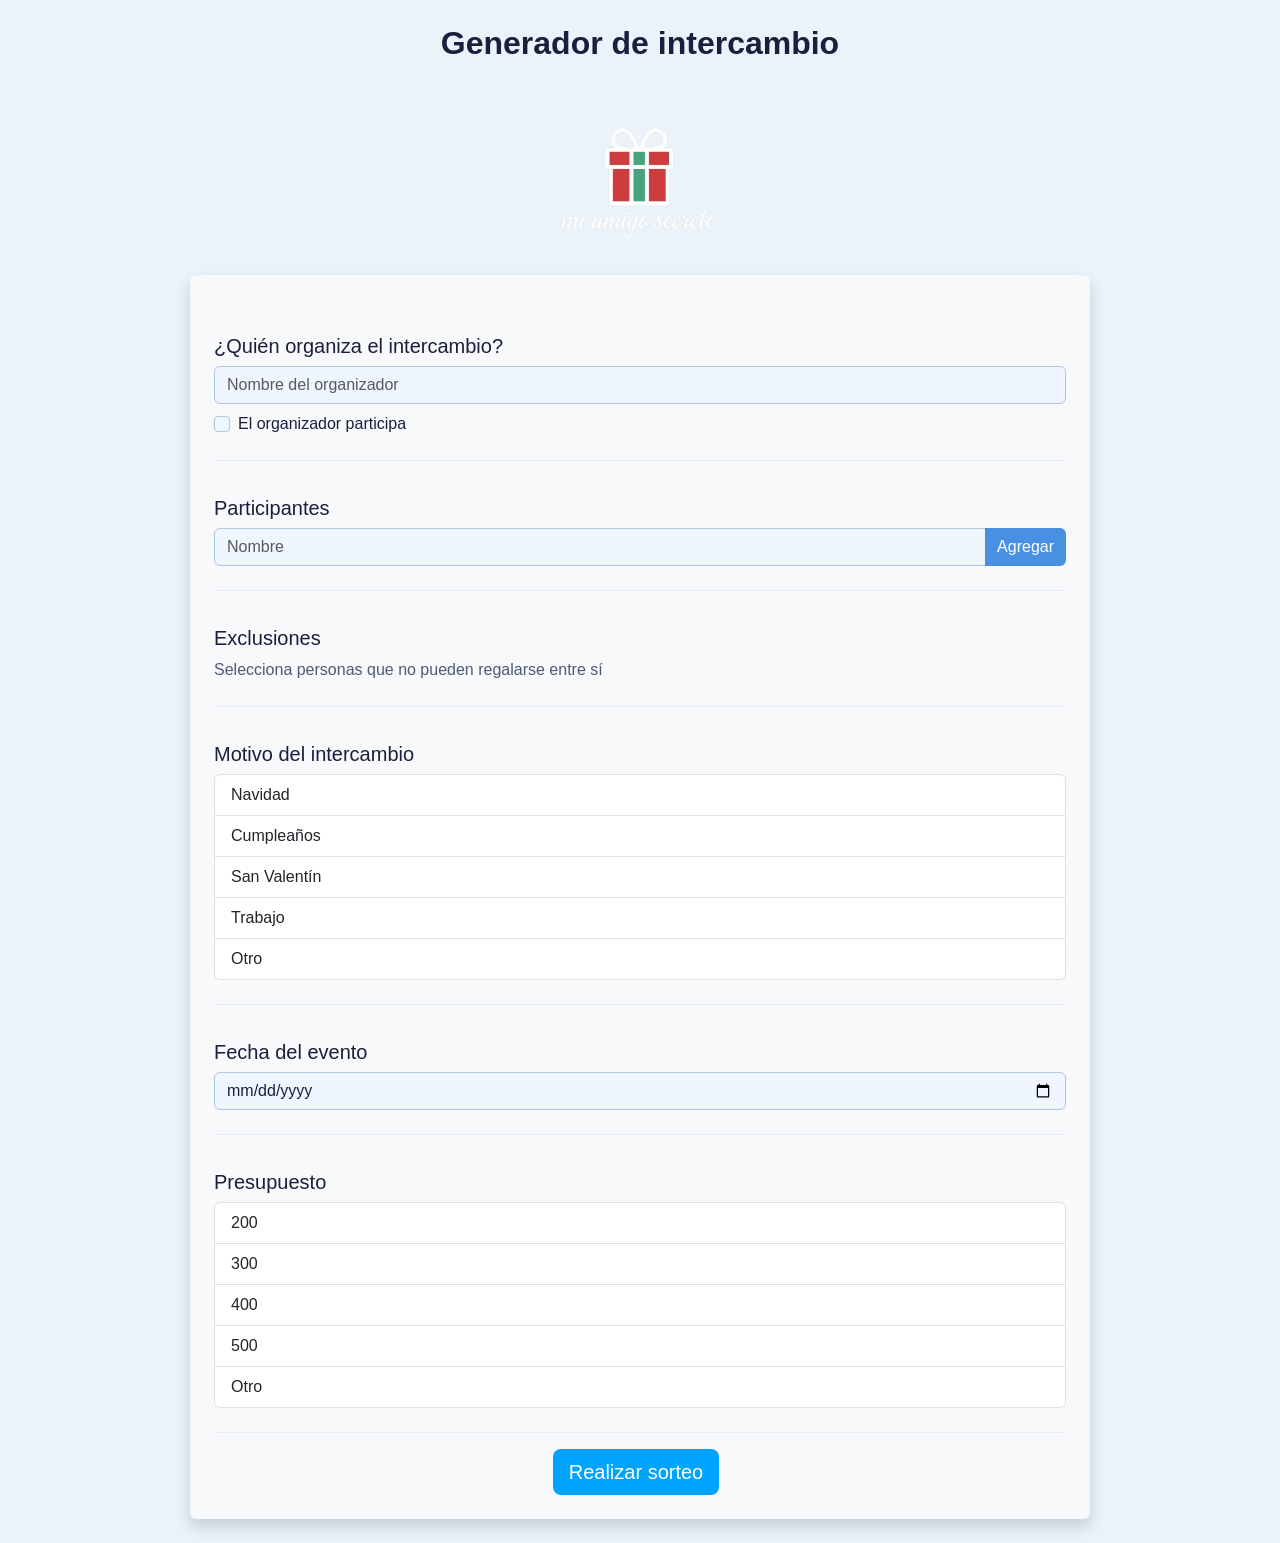
<file: index.html>
<!DOCTYPE html>
<html lang="es">
<head>
<meta charset="UTF-8">
<meta name="viewport" content="width=device-width, initial-scale=1">
<title>Intercambio de Regalos</title>

<link href="https://cdn.jsdelivr.net/npm/bootstrap@5.3.2/dist/css/bootstrap.min.css" rel="stylesheet">
<link rel="stylesheet" href="css/styles.css">

</head>
<body>

<!-- HEADER RESPONSIVO -->
<header class="container mt-4 mb-4">
    <!-- Título -->
    <div class="row justify-content-center mb-3">
        <div class="col-auto text-center">
            <h2 class="fw-bold">Generador de intercambio</h2>
        </div>
    </div>

    <!-- Logo centrado -->
    <div class="row justify-content-center">
        <div class="col-auto text-center">
            <img src="img/logo.png" alt="Mi amigo secreto" class="logo img-fluid">
        </div>
    </div>
</header>

<!-- CONTENEDOR PRINCIPAL -->
<div class="container p-4 p-sm-3 p-md-4 my-3 my-md-4 bg-light rounded shadow" style="max-width:900px;">

    <!-- ORGANIZADOR -->
    <div class="section mb-4">
        <h5>¿Quién organiza el intercambio?</h5>
        <input type="text" class="form-control mb-2" id="organizador" placeholder="Nombre del organizador">

        <div class="form-check mt-2">
            <input class="form-check-input" type="checkbox" id="participa" onchange="generarExclusiones()">
            <label class="form-check-label">
                El organizador participa
            </label>
        </div>
    </div>

    <hr>

    <!-- PARTICIPANTES -->
    <div class="section mb-4">
        <h5>Participantes</h5>
        <div class="input-group mb-3">
            <input type="text" id="nombreParticipante" class="form-control" placeholder="Nombre">
            <button class="btn btn-main" onclick="agregarParticipante()">Agregar</button>
        </div>
        <div id="listaParticipantes"></div>
    </div>

    <hr>

    <!-- EXCLUSIONES -->
    <div class="section mb-4">
        <h5>Exclusiones</h5>
        <p class="text-muted">Selecciona personas que no pueden regalarse entre sí</p>
        <div id="listaExclusiones"></div>
    </div>

    <hr>

    <!-- EVENTO -->
    <div class="section mb-4">
        <h5>Motivo del intercambio</h5>
        <div class="list-group" id="motivoLista">
            <button type="button" class="list-group-item list-group-item-action" data-value="Navidad">Navidad</button>
            <button type="button" class="list-group-item list-group-item-action" data-value="Cumpleaños">Cumpleaños</button>
            <button type="button" class="list-group-item list-group-item-action" data-value="San Valentin">San Valentín</button>
            <button type="button" class="list-group-item list-group-item-action" data-value="Trabajo">Trabajo</button>
            <button type="button" class="list-group-item list-group-item-action" data-value="Otro">Otro</button>
        </div>
        <div class="mt-2" id="inputOtroContainer" style="display:none;">
            <input type="text" id="eventoOtro" class="form-control" placeholder="Escribe tu motivo">
        </div>
        <input type="hidden" id="evento" name="evento">
    </div>

    <hr>

    <!-- FECHA -->
    <div class="section mb-4">
        <h5>Fecha del evento</h5>
        <input type="date" class="form-control" id="fecha">
    </div>

    <hr>

    <!-- PRESUPUESTO -->
   <div class="section mb-4">
    <h5>Presupuesto</h5>
    <div class="list-group" id="dineroLista">
        <button type="button" class="list-group-item list-group-item-action" data-value="200">200</button>
        <button type="button" class="list-group-item list-group-item-action" data-value="300">300</button>
        <button type="button" class="list-group-item list-group-item-action" data-value="400">400</button>
        <button type="button" class="list-group-item list-group-item-action" data-value="500">500</button>
        <button type="button" class="list-group-item list-group-item-action" data-value="Otro">Otro</button>
    </div>
    <div class="mt-2" id="presupuestoContainer" style="display:none;">
        <input type="text" id="presupuestoOtro" class="form-control" placeholder="Escribe tu Presupuesto">
    </div>
    <input type="hidden" id="presupuesto" name="presupuesto">
</div>

    <hr>

    <!-- BOTÓN DE SORTEO -->
    <div class="d-grid d-md-flex justify-content-md-center mt-3">
        <button class="btn btn-success btn-lg me-md-2" onclick="guardarDatos()">Realizar sorteo</button>
    </div>

</div>

<script src="js/app.js"></script>
</body>
</html>
</file>
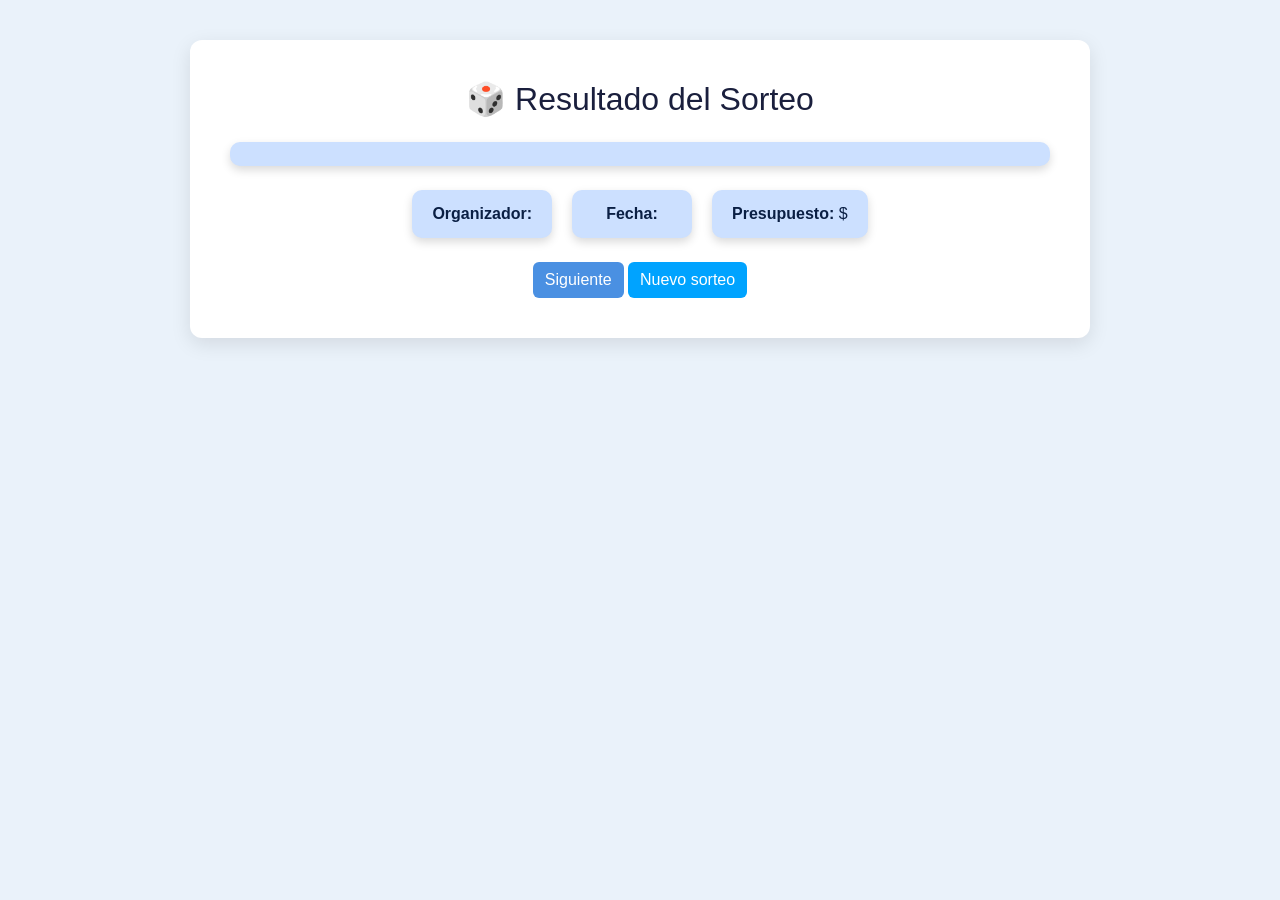
<file: resultado.html>
<!DOCTYPE html>
<html lang="es">
<head>

<meta charset="UTF-8">
<meta name="viewport" content="width=device-width, initial-scale=1">

<title>Resultado del Sorteo</title>

<link href="https://cdn.jsdelivr.net/npm/bootstrap@5.3.2/dist/css/bootstrap.min.css" rel="stylesheet">
<link rel="stylesheet" href="css/styles.css">

</head>

<body>

<div class="container-box">

  <h2 class="text-center mb-4">🎲 Resultado del Sorteo</h2>
  <h3 class="text-center mb-4">
    <div class="info-card">
        <strong id="motivoR"></strong> 
    </div>
  </h3>

 <div class="info-general mb-4 text-center">
    <div class="info-card">
        <strong>Organizador:</strong> <span id="organizadorR"></span>
    </div>
    <div class="info-card">
        <strong>Fecha:</strong> <span id="fechaR"></span>
    </div>
    <div class="info-card">
        <strong>Presupuesto:</strong> $<span id="presupuestoR"></span>
    </div>
</div>

  <!-- Contenedor de resultados uno por uno -->
  <div id="resultadoUno" class="text-center mb-3"></div>

  <!-- Botón para revelar siguiente intercambio -->
  <div class="text-center">
    <button id="btnSiguiente" class="btn btn-main">Siguiente</button>
    <button id="btnReiniciar" class="btn btn-success">Nuevo sorteo</button>
  </div>



</div>

<script src="js/sorteo.js"></script>

</body>
</html>
</file>
<file: css/styles.css>
body {
    background: #EAF2FA; /* azul muy claro */
    color: #1A1F3D; /* azul oscuro */
    font-family: Arial, Helvetica, sans-serif;
}

/* CONTENEDOR PRINCIPAL */
.container-box {
    max-width: 900px;
    margin: auto;
    margin-top: 40px;
    background: #FFFFFF; /* blanco */
    padding: 40px;
    border-radius: 12px;
    box-shadow: 0px 6px 20px rgba(0, 0, 0, 0.1);
}

/* TITULOS */
.title {
    font-weight: bold;
    margin-bottom: 25px;
    color: #1A1F3D; /* azul oscuro */
}

/* SECCIONES */
.section {
    margin-top: 35px;
}

/* INPUTS */
.form-control {
    background: #F0F6FF; /* azul muy claro */
    border: 1px solid #B0C4DE; /* azul suave */
    color: #1A1F3D;
}

.form-control:focus {
    background: #FFFFFF;
    color: #1A1F3D;
    border-color: #4A90E2;
    box-shadow: 0 0 0 0.2rem rgba(74, 144, 226, 0.25);
}

/* CHECKBOX */
.form-check-input {
    background-color: #F0F6FF;
    border: 1px solid #B0C4DE;
}

.form-check-input:checked {
    background-color: #4A90E2;
    border-color: #4A90E2;
}

/* BOTONES */
.btn-main {
    background: #4A90E2;
    border: none;
    color: white;
}

.btn-main:hover {
    background: #357ABD;
}

.btn-success {
    background: #00A3FF;
    border: none;
}

.btn-success:hover {
    background: #007AC1;
}

/* PARTICIPANTES */
.participante-item {
    padding: 10px;
    border-radius: 8px;
    background: #F0F6FF;
    border: 1px solid #B0C4DE;
    margin-bottom: 8px;
    color: #1A1F3D;
}

/* RESULTADOS */
.result-card {
    background: #F0F6FF;
    border: 1px solid #B0C4DE;
    padding: 15px;
    border-radius: 10px;
    margin-bottom: 10px;
    font-size: 18px;
    color: #1A1F3D;
}

/* LINEAS */
hr {
    border-color: #B0C4DE;
}

/* TEXTOS SUAVES */
.text-muted {
    color: #4D5A75 !important;
}

/* INPUT GROUP */
.input-group .btn {
    background: #4A90E2;
    border: none;
}

.input-group .btn:hover {
    background: #357ABD;
}

.logo {
    display: block;       /* importante para que margin auto funcione */
    height: 165px;
    width: auto;
    margin: 0 auto;       /* centra horizontalmente */
}


/* Tarjeta “silueta” */
.result-card.placeholder {
    background: #f0f0f0; /* color gris claro, se verá sobre fondo blanco */
    color: transparent;   /* texto invisible */
    border: 1px solid #ccc;
    border-radius: 10px;
    padding: 15px;
    font-size: 18px;
    opacity: 1;
    transform: none;
    transition: opacity 0.5s ease, transform 0.5s ease;
}

.silueta {
    display: inline-block;
    width: 120px;
    height: 1em;
    background-color: #c0c0c0; /* color de la silueta */
    border-radius: 4px;
}

.info-general {
    display: flex;
    justify-content: center;
    flex-wrap: wrap;
    gap: 20px;
    margin-bottom: 20px;
}

.info-card {
    background: #cce0ff;  /* azul suave */
    color: #0a1f44;       /* texto oscuro para contraste */
    padding: 12px 20px;
    border-radius: 10px;
    font-weight: 500;
    min-width: 120px;
    box-shadow: 0 4px 10px rgba(0,0,0,0.15);
    transition: transform 0.2s;
}

.info-card:hover {
    transform: translateY(-3px);
}
</file>
